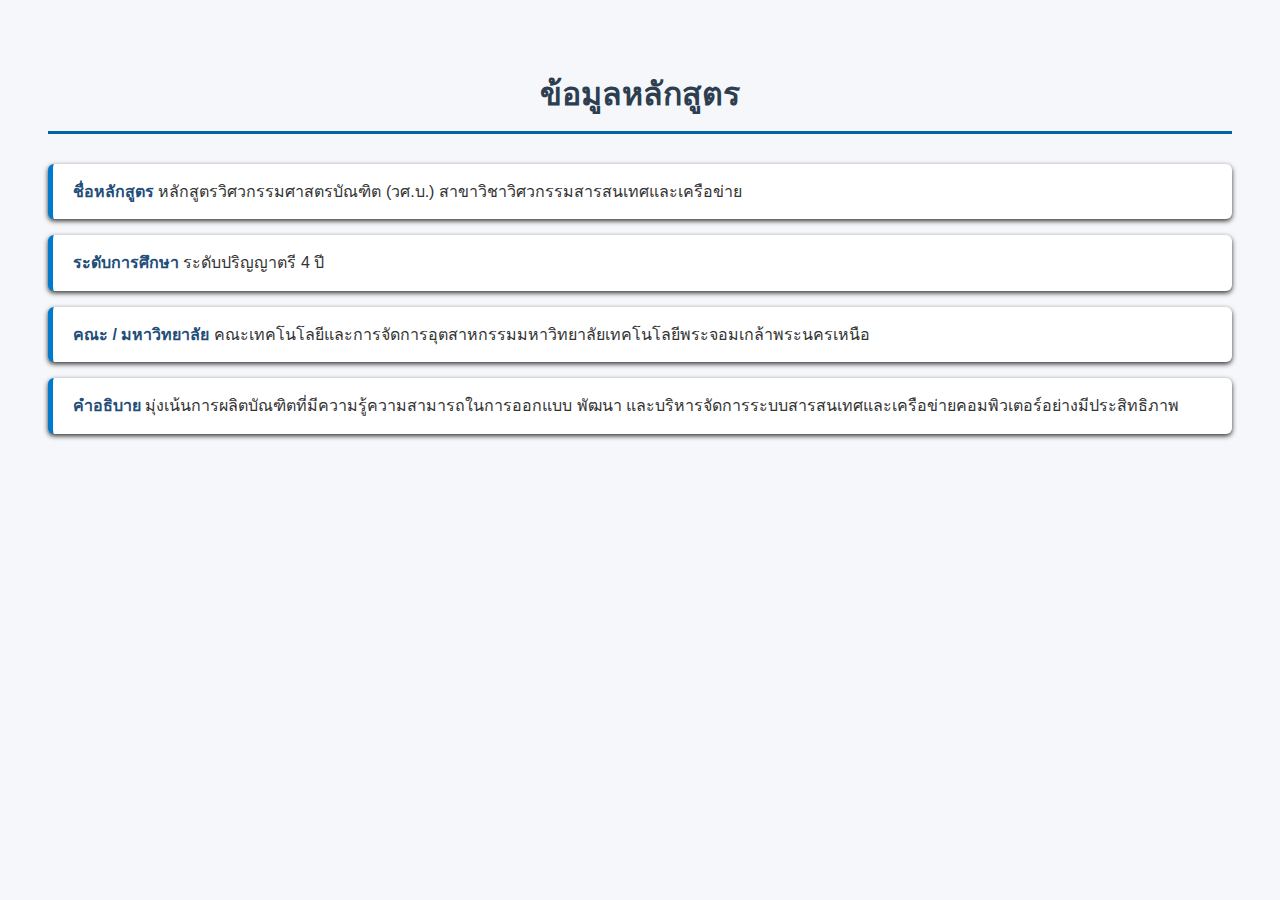
<file: project-folder/index.html>
<!DOCTYPE html>
<html lang="en">
<head>
    <meta charset="UTF-8">
    <meta name="viewport" content="width=device-width, initial-scale=1.0">
    <title>ข้อมูลหลักสูตร</title>
    <link rel="stylesheet" href="css/style.css">
</head>
<body>
    <h1>ข้อมูลหลักสูตร</h1>
    <p><strong>ชื่อหลักสูตร</strong> หลักสูตรวิศวกรรมศาสตรบัณฑิต (วศ.บ.) สาขาวิชาวิศวกรรมสารสนเทศและเครือข่าย</p>
    <p><strong>ระดับการศึกษา</strong> ระดับปริญญาตรี 4 ปี</p>
    <p><strong>คณะ / มหาวิทยาลัย</strong> คณะเทคโนโลยีและการจัดการอุตสาหกรรมมหาวิทยาลัยเทคโนโลยีพระจอมเกล้าพระนครเหนือ</p>
    <p><strong>คำอธิบาย</strong> มุ่งเน้นการผลิตบัณฑิตที่มีความรู้ความสามารถในการออกแบบ พัฒนา และบริหารจัดการระบบสารสนเทศและเครือข่ายคอมพิวเตอร์อย่างมีประสิทธิภาพ</p>
</body>
</html>
</file>
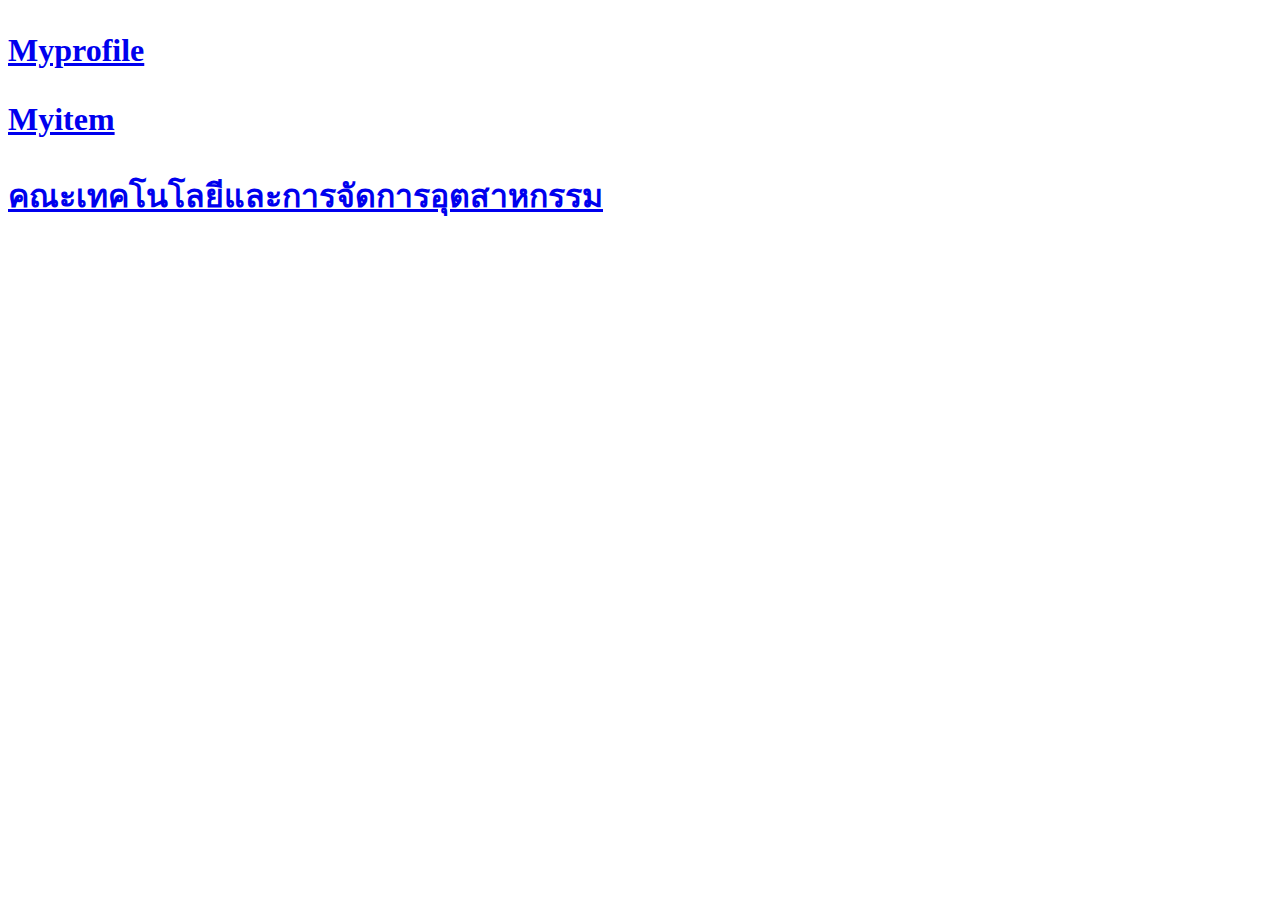
<file: mycontact.html>
<!DOCTYPE html>
<html lang="th">
<head>
    <meta charset="UTF-8">
    <meta name="viewport" content="width=device-width, initial-scale=1.0">
    <title>HW3 : Link Webpage with HTML</title>
</head>
<body>
    <h1> <!-- <h>หัวข้อ-->  <!-- <p>ย่อหน้า -->
        <p><a href="myprofile.html">Myprofile</a></p>   <!-- <a href = เชื่อต่อกับเว็บไซร์> คำอธิบาย -->
        <p><a href="myitem.html">Myitem</a> </p>
        <p><a href="http://202.44.47.45/fitm/">คณะเทคโนโลยีและการจัดการอุตสาหกรรม</a> </p>
    </h1>
</body>
</html>
</file>
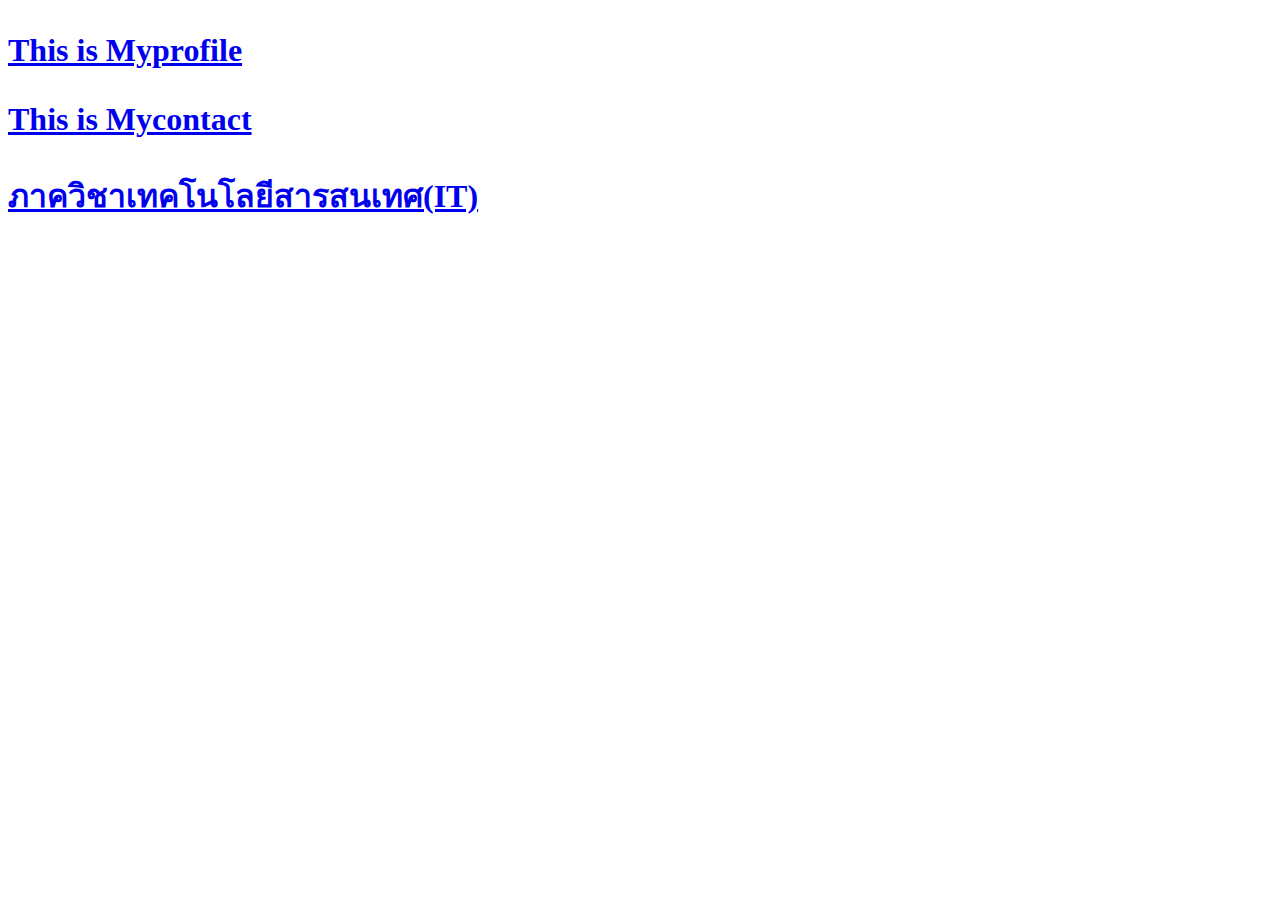
<file: myitem.html>
<!DOCTYPE html>
<html lang="th">
<head>
    <meta charset="UTF-8">
    <meta name="viewport" content="width=device-width, initial-scale=1.0">
    <title>HW3 : Link Webpage with HTML</title>
</head>
<body>
    <h1> <!-- <h>หัวข้อ-->  <!-- <p>ย่อหน้า -->
        <p><a href="myprofile.html">This is Myprofile</a></p>   <!-- <a href = เชื่อต่อกับเว็บไซร์> คำอธิบาย -->
        <p><a href="mycontact.html">This is Mycontact</a> </p>
        <p><a href="http://202.44.47.45/fitm/departments/IT" target="_blank">ภาควิชาเทคโนโลยีสารสนเทศ(IT)</a> </p> <!--target="_blank" ทำให้ลิงก์นี้เปิดในแท็บใหม่เมื่อคลิก-->
    </h1>
</body>
</html>
</file>
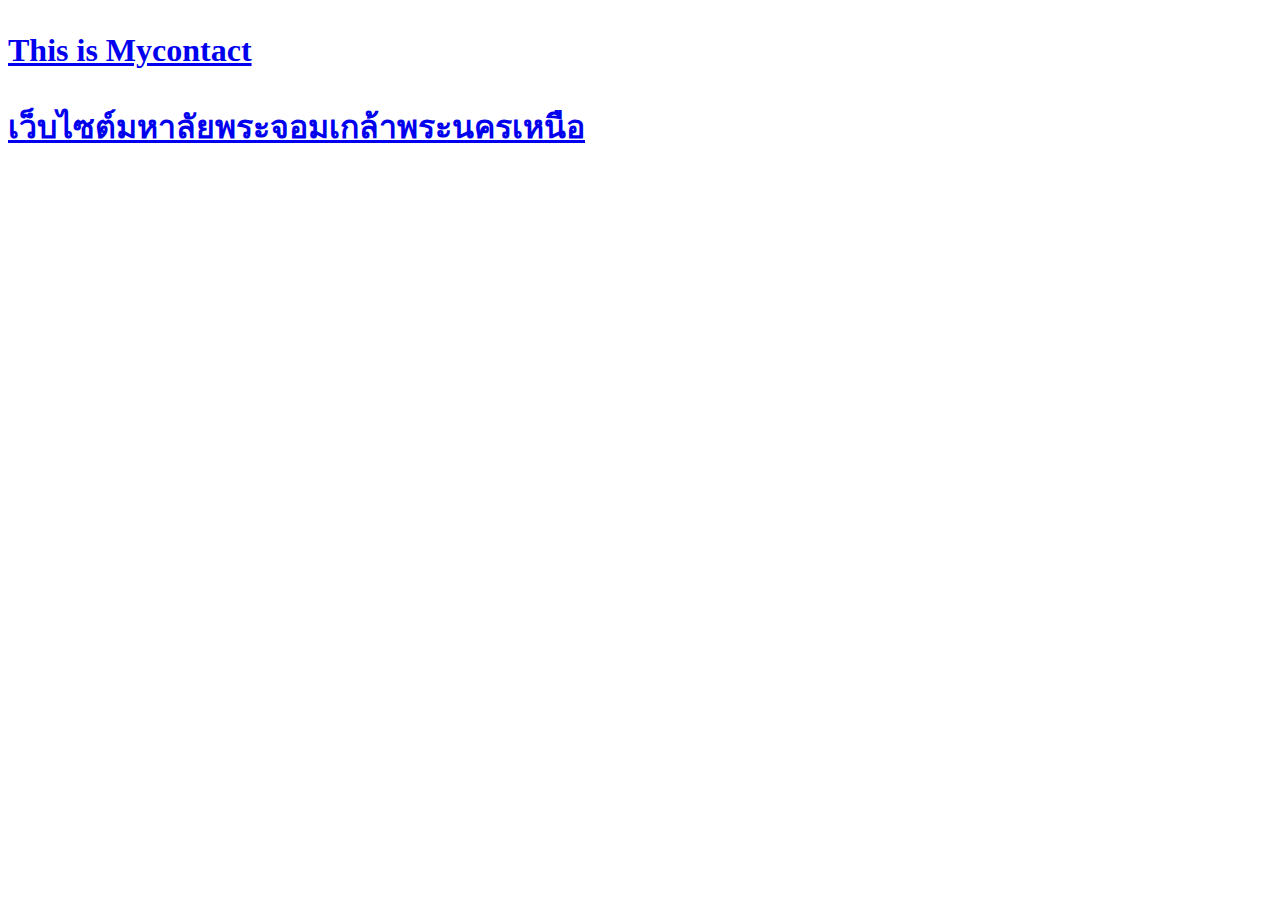
<file: myprofile.html>
<!DOCTYPE html>
<html lang="th">
<head>
    <meta charset="UTF-8">
    <meta name="viewport" content="width=device-width, initial-scale=1.0">
    <title>HW3 : Link Webpage with HTML</title>
</head>
<body>
    <h1> <!-- <h>หัวข้อ-->  <!-- <p>ย่อหน้า -->
        <p><a href="mycontact.html">This is Mycontact</a></p>   <!-- <a href = เชื่อต่อกับเว็บไซร์> คำอธิบาย -->
        <p><a href="https://www.kmutnb.ac.th/" target="_blank">เว็บไซต์มหาลัยพระจอมเกล้าพระนครเหนือ</a></p> <!--target="_blank" ทำให้ลิงก์นี้เปิดในแท็บใหม่เมื่อคลิก-->
    </h1>
</body>
</html>
</file>
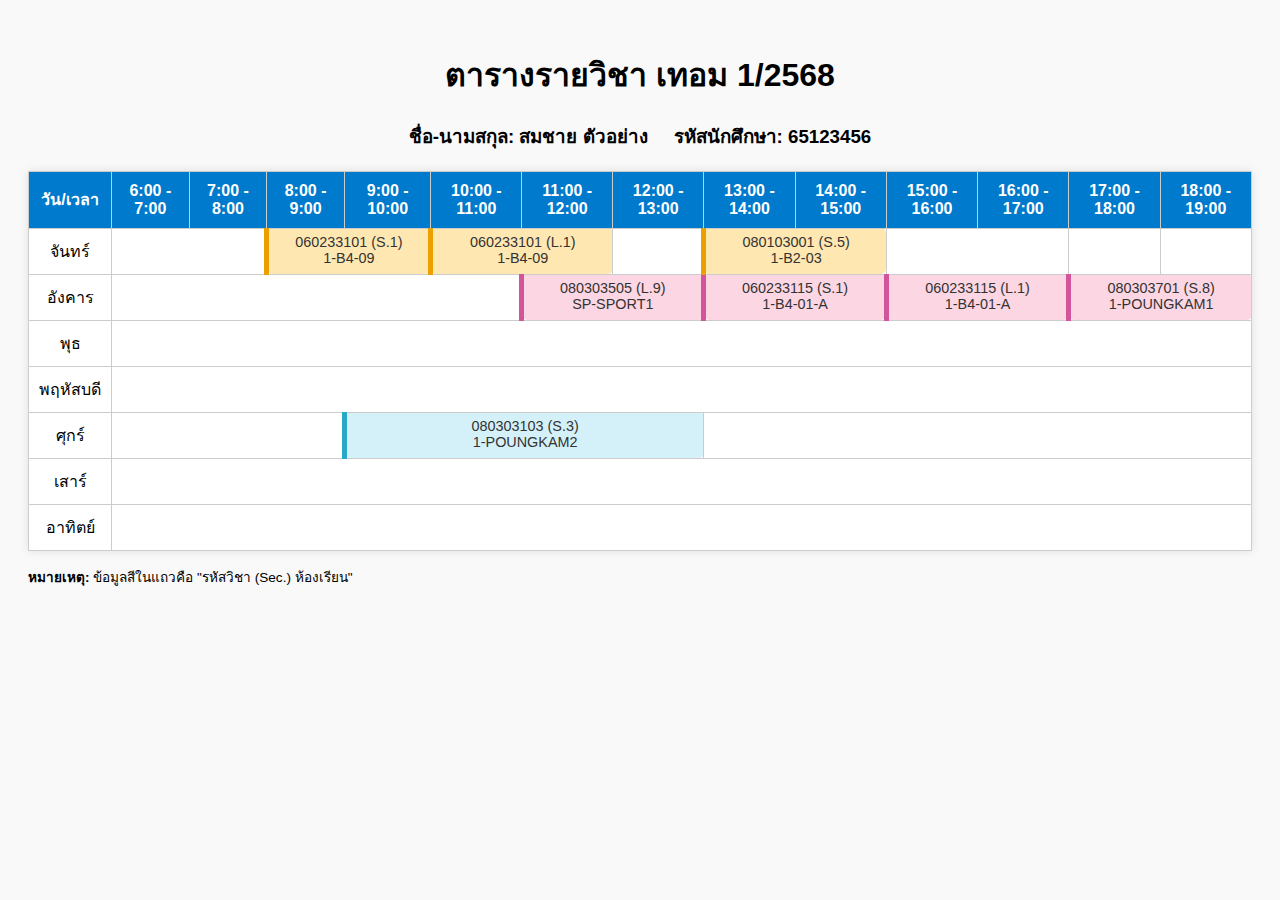
<file: ss.html>
<!DOCTYPE html>
<html lang="th">
<head>
  <meta charset="UTF-8">
  <title>ตารางรายวิชา เทอม 1/2568</title>
  <link rel="stylesheet" href="style.css">
</head>
<body>

  <h1>ตารางรายวิชา เทอม 1/2568</h1>
  <h3>ชื่อ-นามสกุล: สมชาย ตัวอย่าง &nbsp;&nbsp;&nbsp; รหัสนักศึกษา: 65123456</h3>

  <table>
    <tr>
      <th>วัน/เวลา</th>
      <th>6:00 - 7:00</th>
      <th>7:00 - 8:00</th>
      <th>8:00 - 9:00</th>
      <th>9:00 - 10:00</th>
      <th>10:00 - 11:00</th>
      <th>11:00 - 12:00</th>
      <th>12:00 - 13:00</th>
      <th>13:00 - 14:00</th>
      <th>14:00 - 15:00</th>
      <th>15:00 - 16:00</th>
      <th>16:00 - 17:00</th>
      <th>17:00 - 18:00</th>
      <th>18:00 - 19:00</th>
    </tr>
    <tr>
      <td>จันทร์</td>
      <td colspan="2"></td>
      <td colspan="2" class="orange course">
        060233101 (S.1)<br>1-B4-09
      </td>
      <td colspan="2" class="orange course">
        060233101 (L.1)<br>1-B4-09
      </td>
      <td></td>
      <td colspan="2" class="orange course">
        080103001 (S.5)<br>1-B2-03
      </td>
      <td colspan="2"></td>
      <td></td>
      <td></td>
    </tr>
    <tr>
      <td>อังคาร</td>
      <td colspan="5"></td>
      <td colspan="2" class="pink course">
        080303505 (L.9)<br>SP-SPORT1
      </td>
      <td colspan="2" class="pink course">
        060233115 (S.1)<br>1-B4-01-A
      </td>
      <td colspan="2" class="pink course">
        060233115 (L.1)<br>1-B4-01-A
      </td>
      <td colspan="2" class="pink course">
        080303701 (S.8)<br>1-POUNGKAM1
      </td>
    </tr>
    <tr>
      <td>พุธ</td>
      <td colspan="13"></td>
    </tr>
    <tr>
      <td>พฤหัสบดี</td>
      <td colspan="13"></td>
    </tr>
    <tr>
      <td>ศุกร์</td>
      <td colspan="3"></td>
      <td colspan="4" class="blue course">
        080303103 (S.3)<br>1-POUNGKAM2
      </td>
      <td colspan="6"></td>
    </tr>
    <tr>
      <td>เสาร์</td>
      <td colspan="13"></td>
    </tr>
    <tr>
      <td>อาทิตย์</td>
      <td colspan="13"></td>
    </tr>
  </table>

  <p class="note">
    <strong>หมายเหตุ:</strong> ข้อมูลสีในแถวคือ "รหัสวิชา (Sec.) ห้องเรียน"
  </p>

</body>
</html>
</file>
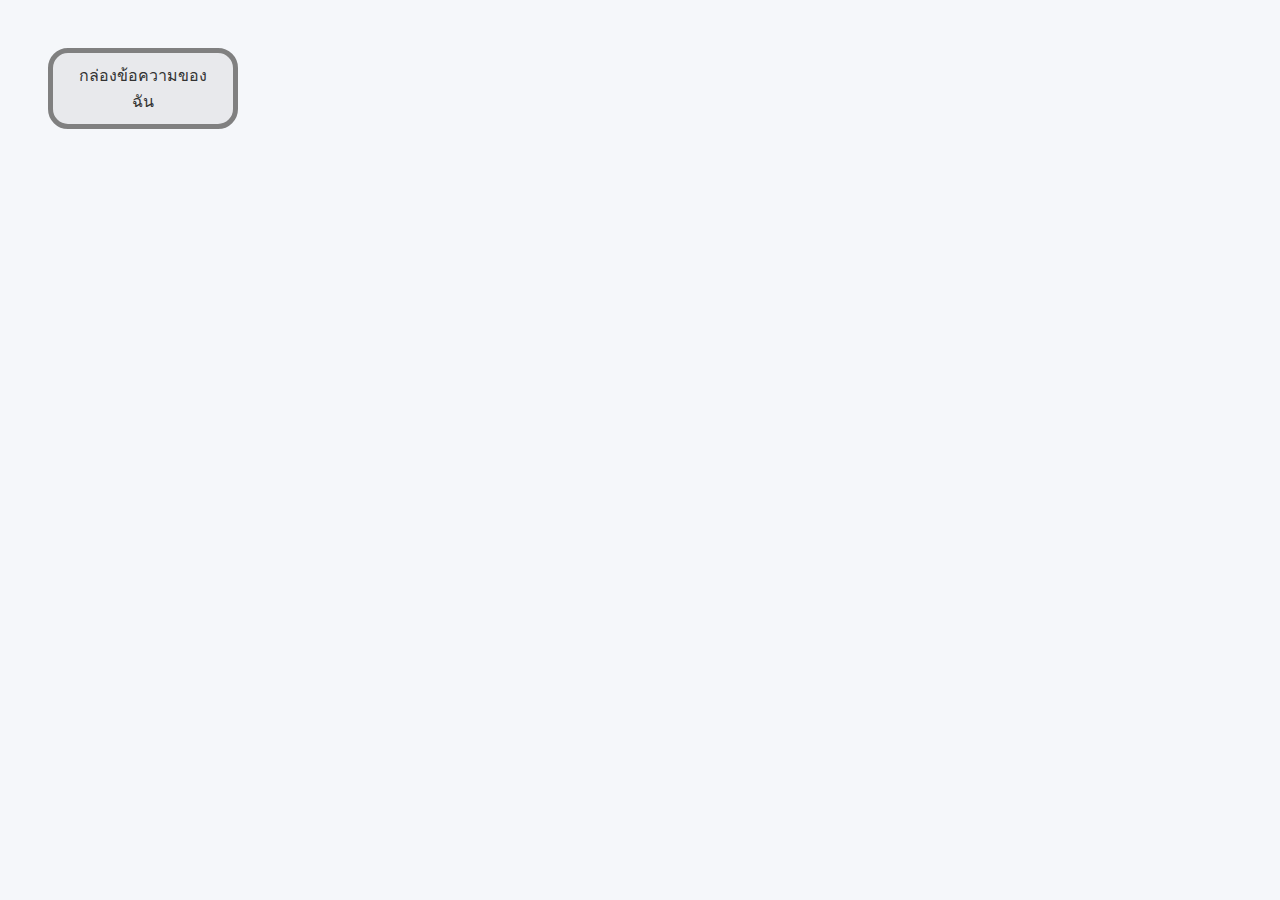
<file: project-folder/box.html>
<!DOCTYPE html>
<html lang="en">
<head>
    <meta charset="UTF-8">
    <meta name="viewport" content="width=device-width, initial-scale=1.0">
    <title>Document</title>
    <link rel="stylesheet" href="css/style.css">
</head>
<body>
    <div class="box">กล่องข้อความของฉัน</div>
</body>
</html>
</file>
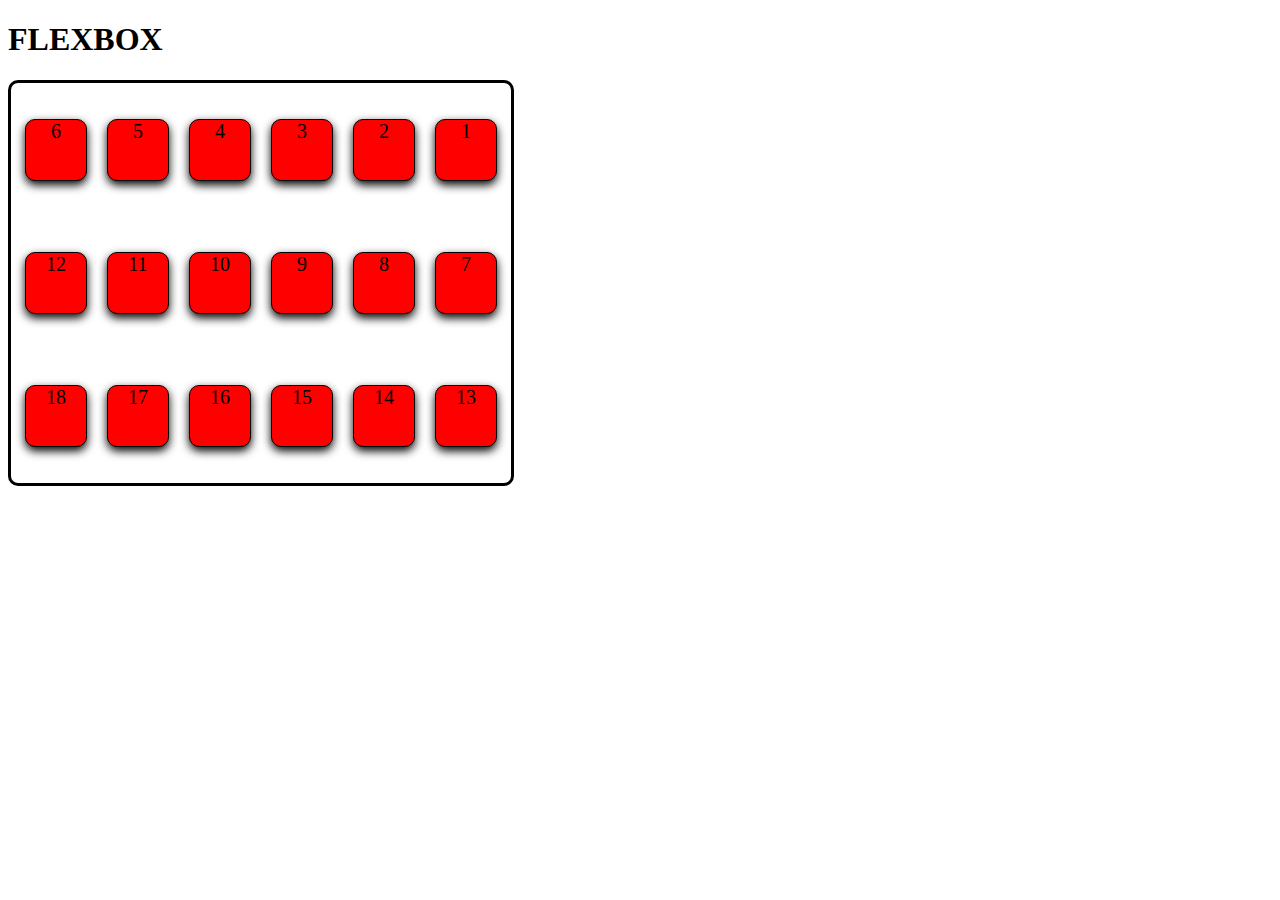
<file: project-folder/flex.html>
<!DOCTYPE html>
<html lang="en">
<head>
    <meta charset="UTF-8">
    <meta name="viewport" content="width=device-width, initial-scale=1.0">
    <title>Document</title>
    <link rel="stylesheet" href="css/flex.css">
</head>
<body>
    <h1>FLEXBOX</h1>
    <div class="container">
        <div class="item">1</div>
        <div class="item">2</div>
        <div class="item">3</div>
        <div class="item">4</div>
        <div class="item">5</div>
        <div class="item">6</div>
        <div class="item">7</div>
        <div class="item">8</div>
        <div class="item">9</div>
        <div class="item">10</div>
        <div class="item">11</div>
        <div class="item">12</div>
        <div class="item">13</div>
        <div class="item">14</div>
        <div class="item">15</div>
        <div class="item">16</div>
        <div class="item">17</div>
        <div class="item">18</div>
    </div>
</body>
</html>
</file>
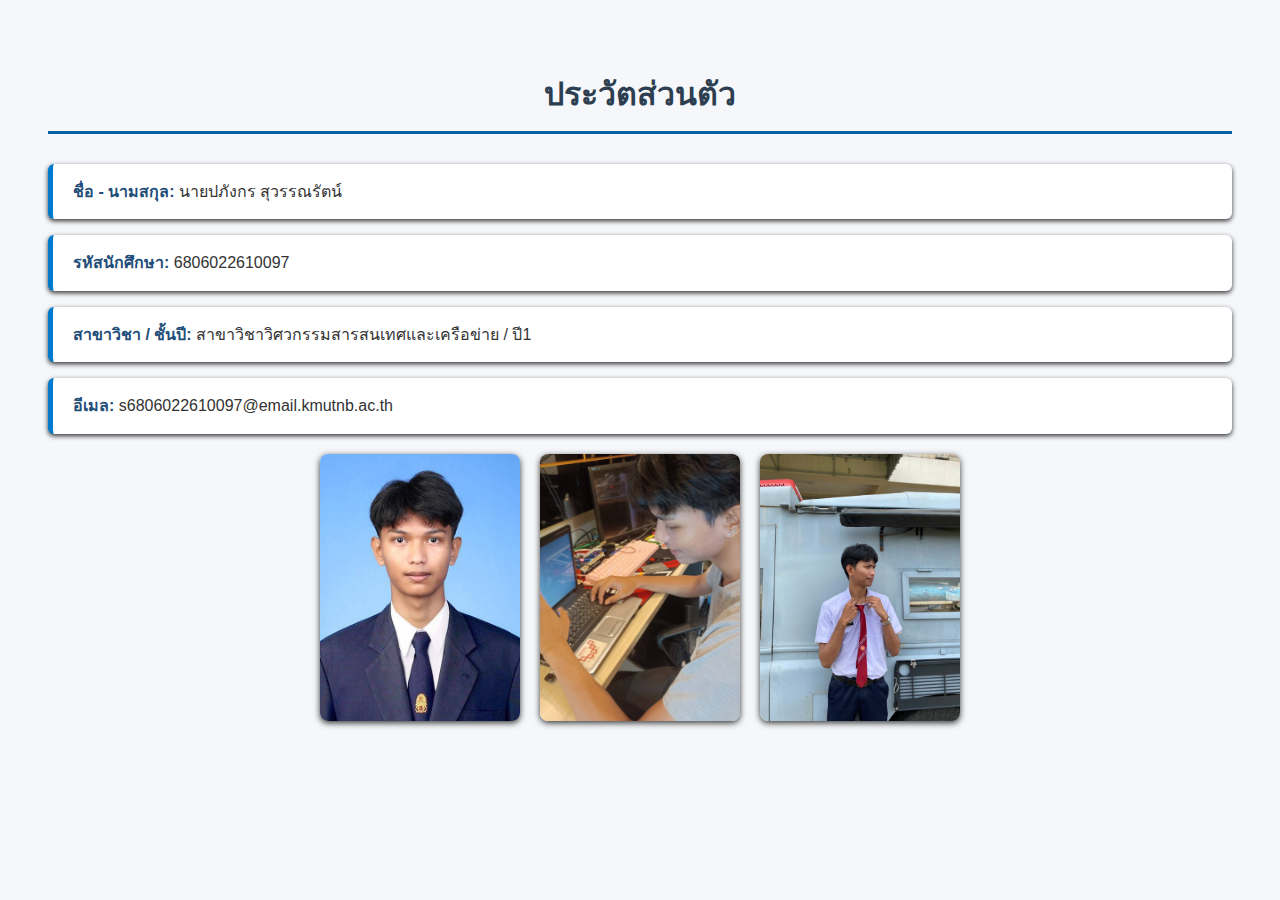
<file: project-folder/myprofile.html>
<!DOCTYPE html>
<html lang="en">
<head>
    <meta charset="UTF-8">
    <meta name="viewport" content="width=device-width, initial-scale=1.0">
    <title>ประวัตส่วนตัว</title>
    <link rel="stylesheet" href="css/style.css">
</head>
<body>
    <h1>ประวัตส่วนตัว</h1>
    <p><strong>ชื่อ - นามสกุล:</strong> นายปภังกร สุวรรณรัตน์</p>
    <p><strong>รหัสนักศึกษา:</strong> 6806022610097</p>
    <p><strong>สาขาวิชา / ชั้นปี:</strong> สาขาวิชาวิศวกรรมสารสนเทศและเครือข่าย / ปี1</p>
    <p><strong>อีเมล:</strong> s6806022610097@email.kmutnb.ac.th</p>
    <div class="gallery">
        <img src="images/1.jpg" alt="image1">
        <img src="images/2.jpg" alt="image2">
        <img src="images/3.jpg" alt="image3">
    </div>
</body>
</html>
</file>
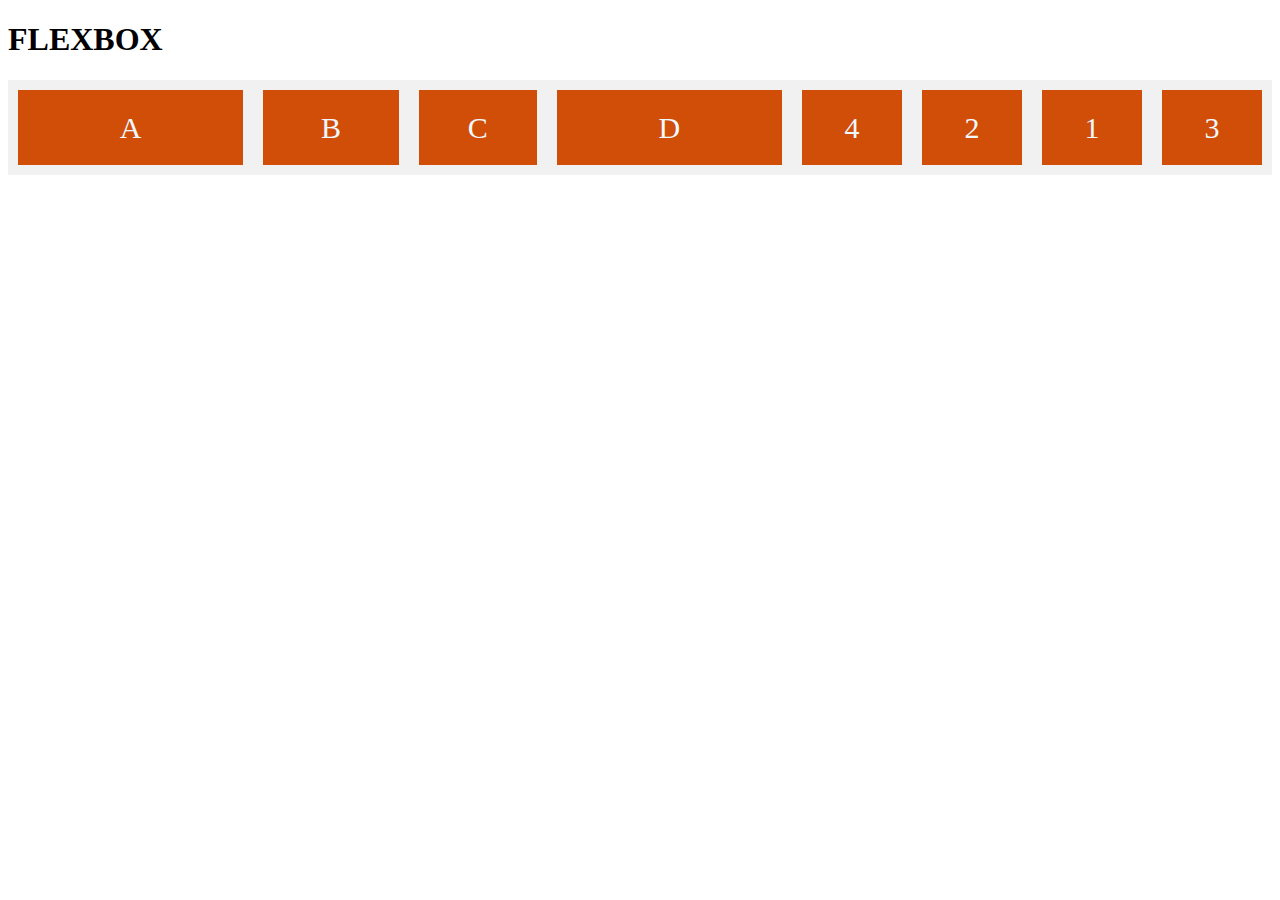
<file: project-folder/order.html>
<!DOCTYPE html>
<html lang="en">
<head>
    <meta charset="UTF-8">
    <meta name="viewport" content="width=device-width, initial-scale=1.0">
    <title>Document</title>
    <link rel="stylesheet" href="css/flex.css">
</head>
<body>
    <h1>FLEXBOX</h1>
    <div class="flex-container">
        <div style="order: 3">1</div>
        <div style="order: 2">2</div>
        <div style="order: 4">3</div>
        <div style="order: 1">4</div>
        <div style="flex-grow: 7">A</div>
        <div style="flex-grow: 2">B</div>
        <div style="flex-grow: 1">C</div>
        <div style="flex-grow: 7">D</div>
    </div>
</body>
</html>
</file>
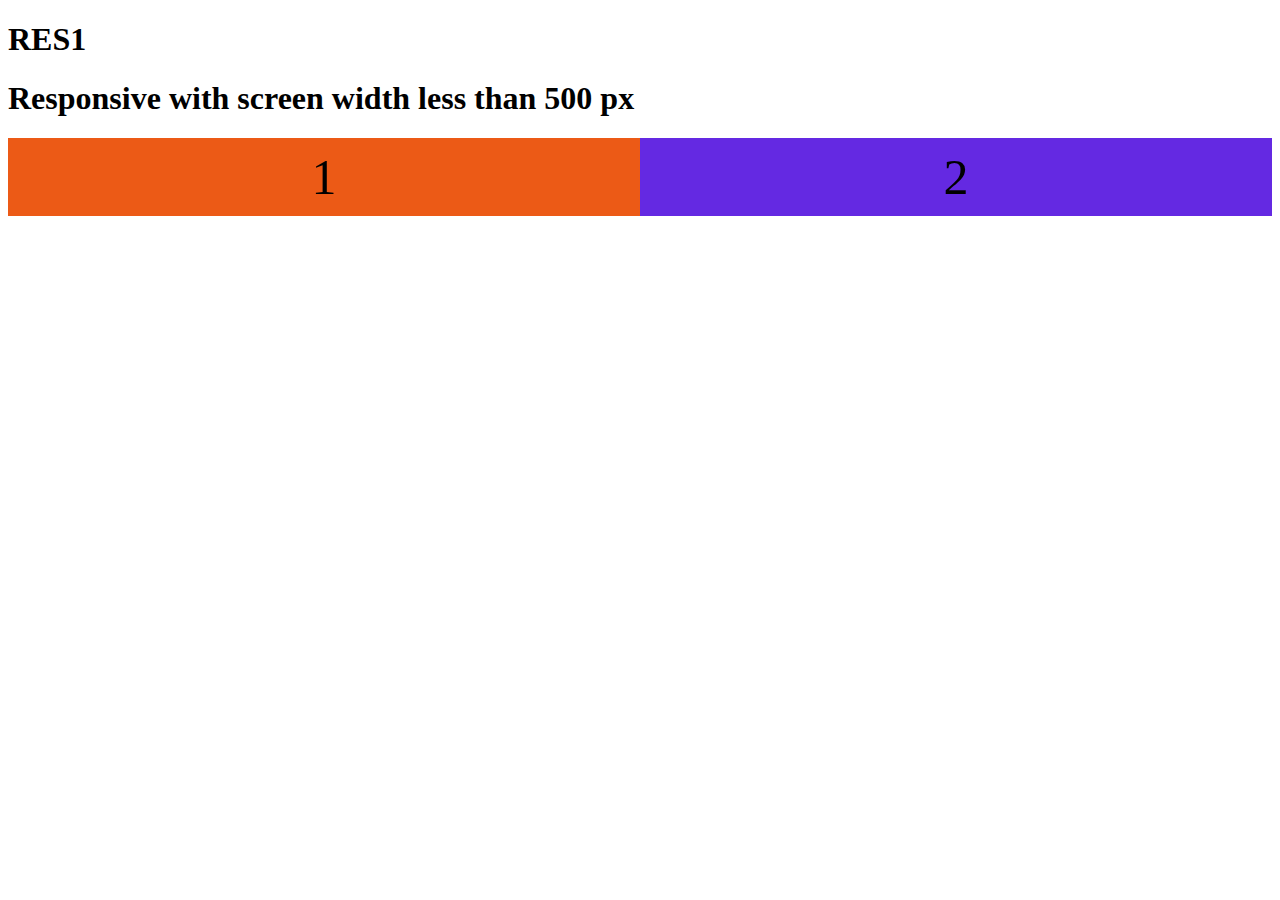
<file: project-folder/Res1.html>
<!DOCTYPE html>
<html lang="en">
<head>
    <meta charset="UTF-8">
    <meta name="viewport" content="width=device-width, initial-scale=1.0">
    <title>Document</title>
    <link rel="stylesheet" href="css/res1.css">
</head>
<body>
    <h1>RES1</h1>
    <h1>Responsive with screen width less than 500 px </h1>
    <div class="flex-container">
        <div class="flex-item-left">1</div>
        <div class="flex-item-right">2</div>
</div>
</body>
</html>
</file>
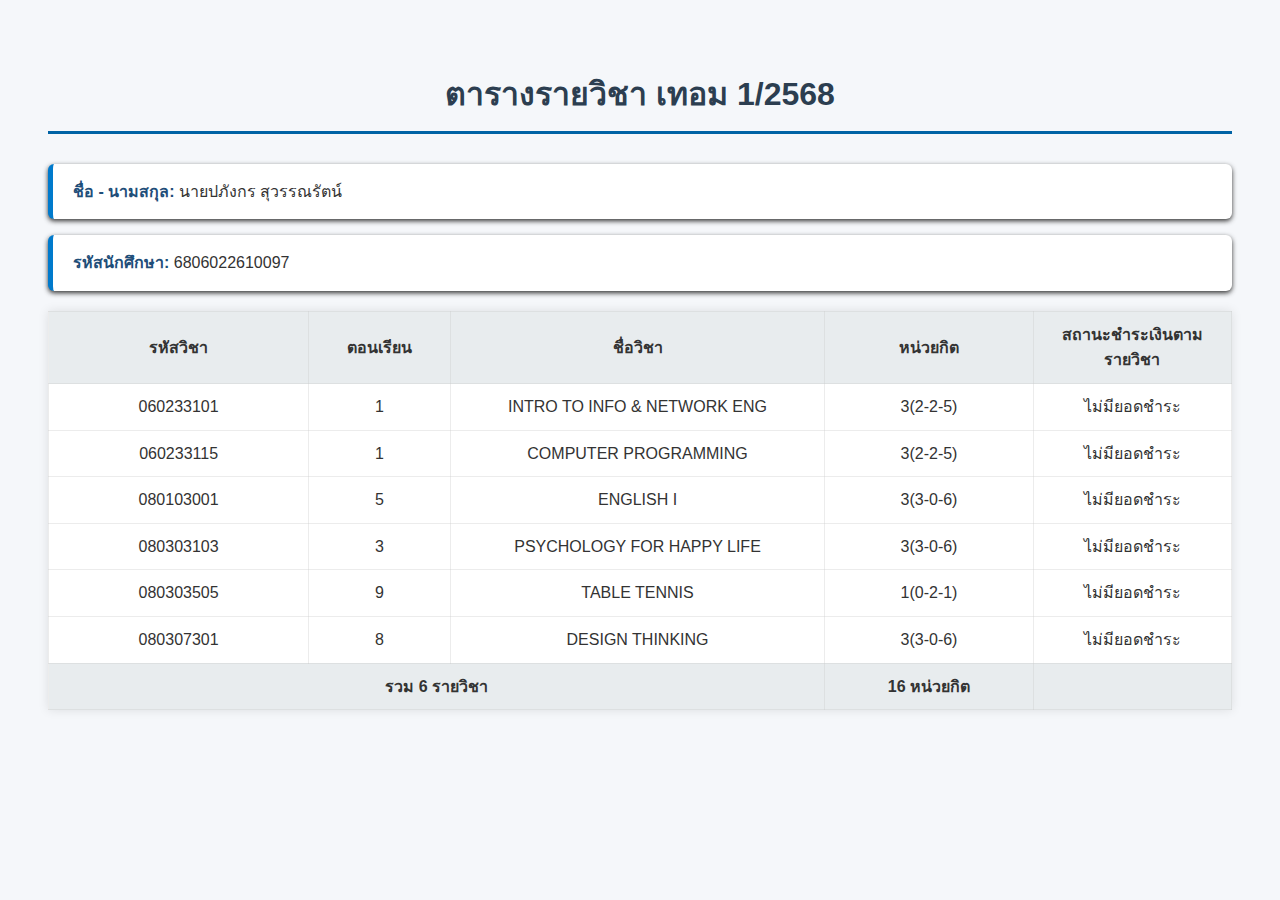
<file: project-folder/subject.html>
<!DOCTYPE html>
<html lang="en">
<head>
    <meta charset="UTF-8">
    <meta name="viewport" content="width=device-width, initial-scale=1.0">
    <title>ตารางรายวิชา</title>
    <link rel="stylesheet" href="css/style.css">
</head>
<body>
    <h1>ตารางรายวิชา เทอม 1/2568</h1>
    <p><strong>ชื่อ - นามสกุล:</strong> นายปภังกร สุวรรณรัตน์</p>
    <p><strong>รหัสนักศึกษา:</strong> 6806022610097</p>

    <table>
        <tr>
            <th>รหัสวิชา</th>
            <th>ตอนเรียน</th>
            <th>ชื่อวิชา</th>
            <th>หน่วยกิต</th>
            <th>สถานะชำระเงินตามรายวิชา</th>
        </tr>
            <tr>
            <td>060233101</td>
            <td>1</td>
            <td>INTRO TO INFO & NETWORK ENG</td>
            <td>3(2-2-5)</td>
            <td>ไม่มียอดชำระ</td>
        </tr>
        <tr>
            <td>060233115</td>
            <td>1</td>
            <td>COMPUTER PROGRAMMING</td>
            <td>3(2-2-5)</td>
            <td>ไม่มียอดชำระ</td>
        </tr>
        <tr>
            <td>080103001</td>
            <td>5</td>
            <td>ENGLISH I</td>
            <td>3(3-0-6)</td>
            <td>ไม่มียอดชำระ</td>
        </tr>
        <tr>
            <td>080303103</td>
            <td>3</td>
            <td>PSYCHOLOGY FOR HAPPY LIFE</td>
            <td>3(3-0-6)</td>
            <td>ไม่มียอดชำระ</td>
        </tr>
        <tr>
            <td>080303505</td>
            <td>9</td>
            <td>TABLE TENNIS</td>
            <td>1(0-2-1)</td>
            <td>ไม่มียอดชำระ</td>
        </tr>
        <tr>
            <td>080307301</td>
            <td>8</td>
            <td>DESIGN THINKING</td>
            <td>3(3-0-6)</td>
            <td>ไม่มียอดชำระ</td>
        </tr>
        <tr>
            <th colspan="3">รวม 6 รายวิชา</th>
            <th colspan="1">16 หน่วยกิต</th>
            <th></th>
        </tr>
    </table>
</body>
</html>
</file>
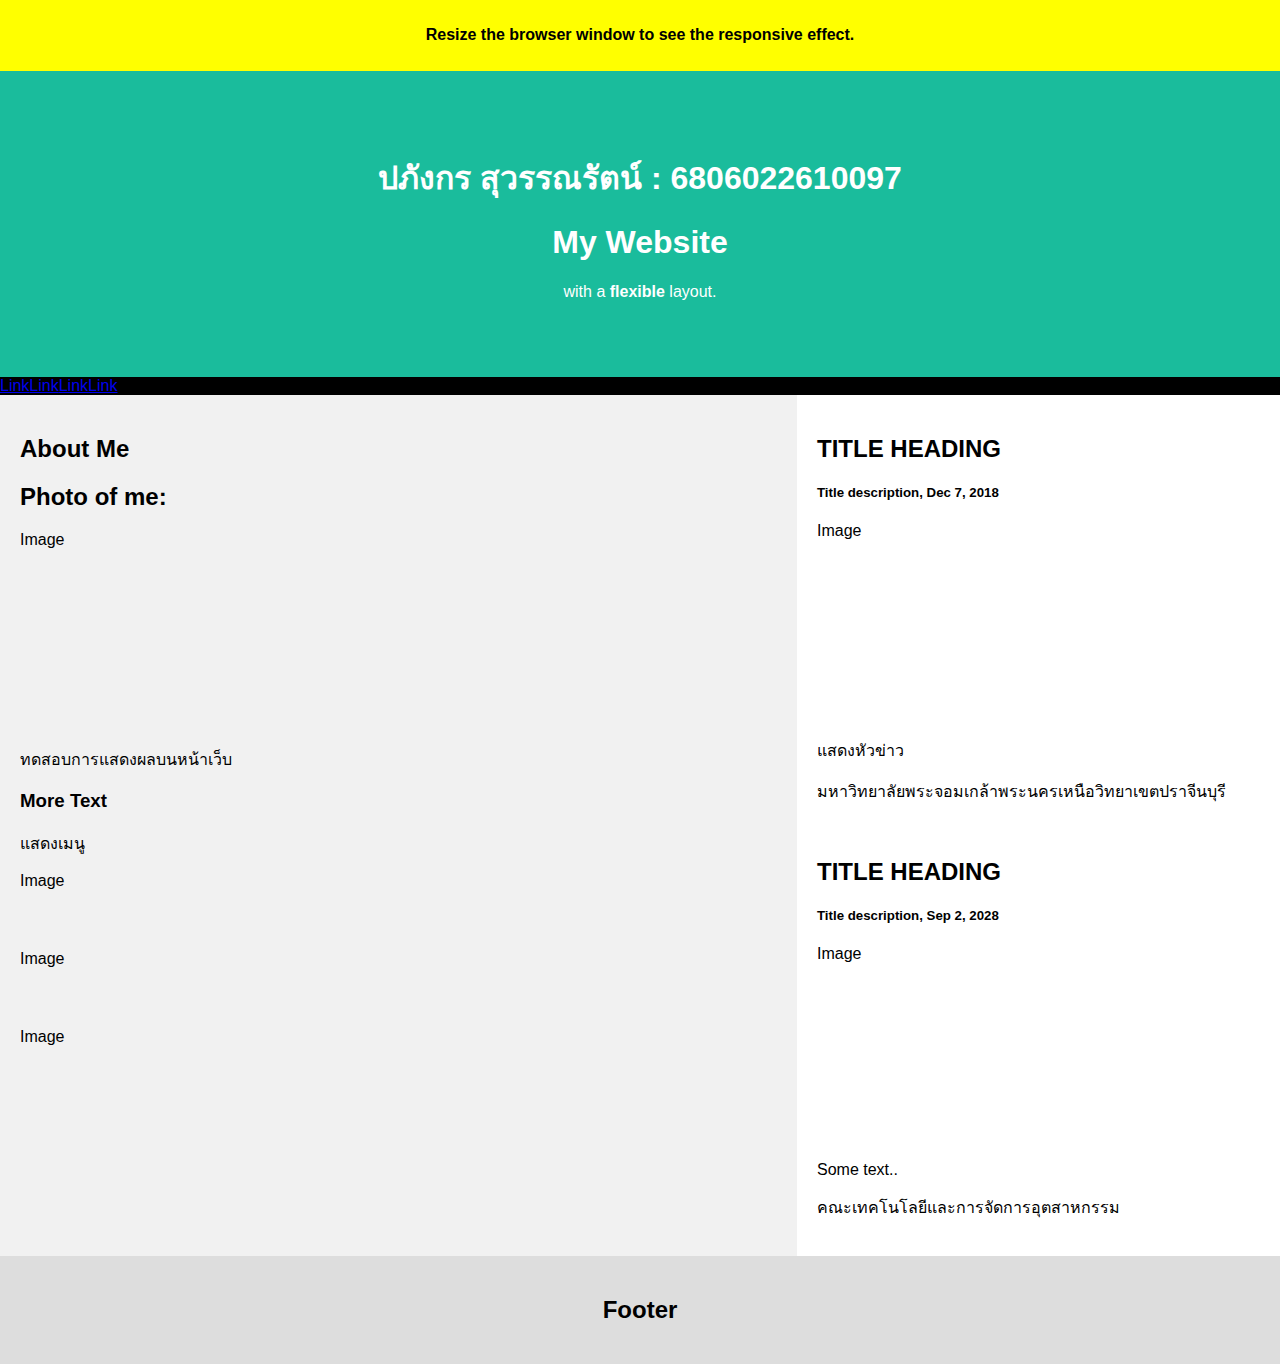
<file: project-folder/test-res-web.html>
<!DOCTYPE html>
<html lang="en">
<head>
    <meta charset="UTF-8">
    <meta name="viewport" content="width=device-width, initial-scale=1.0">
    <title>Page Title</title>
    <link rel="stylesheet" href="css/res.css">
</head>
<body>
    <div style="background: yellow;padding: 5px;">
        <h4 style="text-align: center;">
            Resize the browser window to see the responsive effect.
        </h4>
    </div>

    <div class="header">
        <h1>ปภังกร สุวรรณรัตน์ : 6806022610097</h1>
        <h1>My Website</h1> 
        <p>with a <b>flexible</b> layout.</p>
    </div>

    <div class="navbar">
        <a href="#">Link</a>
        <a href="#">Link</a>
        <a href="#">Link</a>
        <a href="#">Link</a>
    </div>

    <div class="row">
        <div class="side">
            <h2>About Me</h2>
            <h2>Photo of me:</h2>
            <div class="fakeimg" style="height: 200px;">Image</div>
            <p> ทดสอบการแสดงผลบนหน้าเว็บ</p>
            <h3>More Text</h3>
            <p>แสดงเมนู</p>
            <div class="fakeimg" style="height: 60px;">Image</div><br>
            <div class="fakeimg" style="height: 60px;">Image</div><br>
            <div class="fakeimg" style="height: 60px;">Image</div>
    </div>

    <div class="main">
        <h2>TITLE HEADING</h2>
        <h5>Title description, Dec 7, 2018 </h5>
        <div class="fakeimg" style="height: 200px;">Image</div>
        <p>แสดงหัวข่าว</p>
        <p>มหาวิทยาลัยพระจอมเกล้าพระนครเหนือวิทยาเขตปราจีนบุรี</p>
        <br>
        <h2>TITLE HEADING</h2>
        <h5>Title description, Sep 2, 2028</h5>
        <div class="fakeimg" style="height: 200px;">Image</div>
        <p>Some text..</p>
        <p>คณะเทคโนโลยีและการจัดการอุตสาหกรรม</p>
        </div>
    </div>

    <div class="footer">
        <h2>Footer</h2>
    </div>
</body>
</html>
</file>
<file: project-folder/css/style.css>
body{
  font-family: 'Segoe UI', Tahoma, Geneva, Verdana, sans-serif;
  background-color: #f5f7fa;
  color: #333;
  padding: 40px; /* ระยะห่างรอบขอบของหน้าทั้งหมด */
  line-height: 1.6; /* ความสูงของบรรทัด */
}
h1{
  text-align: center;
  color: #2c3e50;
  margin-bottom: 30px; /* ระยะห่างด้านล่างของหัวข้อ */
  font-size: 2em; /* ขนาดฟอนต์ใหญ่เป็น 2 เท่า*/
  border-bottom: 3px solid #0063a5 ; /* เส้นใต้หัวข้อ หนา 3px */
  padding-bottom: 10px; /* เว้นช่องว่างระหว่างข้อความกับเส้นใต้ */
}
p{
  background-color: #fff;
  padding: 15px 20px; /* ระยะห่างภายในกล่อง (15px บน-ล่าง, 20px ซ้าย-ขวา) */
  margin-bottom: 15px; /* ระยะห่างระหว่างย่อหน้า */
  border-left: 5px solid #007ACC; /* เส้นขอบซ้าย*/
  box-shadow:0 2px 5px; /* เงาด้านล่าง */
  border-radius: 6px; /* มุมกล่องมน 6px */
}
p strong{
  display: inline;
  width: 200px;
  color:#1f4e79
}
.gallery {
  display: flex; /* จัดรูปภาพให้อยู่ในแถวเดียว (แนวนอน) */
  justify-content: center;
  gap: 20px; /* ระยะห่างระหว่างแต่ละรูป */
  margin-top: 20px;/* เว้นระยะด้านบน */
  flex-wrap: wrap; /* ถ้าหน้าจอเล็กให้ขึ้นบรรทัดใหม่อัตโนมัติ */
}
.gallery img {
  width: 200px;
  object-fit: cover; /* ปรับภาพให้เต็มกรอบ โดยไม่ยืด */
  border-radius: 8px; /* มุมรูปภาพโค้งมน */
  box-shadow: 0 2px 6px ; /* เงาอ่อนรอบภาพ*/
}
table{
  width: 100%;
  border-collapse: collapse;   /* รวมเส้นขอบไม่ให้ซ้อนกัน */
  margin-top: 20px; /* เว้นระยะด้านบนของตาราง */
  background: white;
  box-shadow: 0 0 10px rgba(0, 0, 0, 0.103)
}
th, td{
  width: 25px;  /* กำหนดความกว้างของแต่ละเซลล์ */
  height: 20px; /* กำหนดความสูงของแต่ละเซลล์ */
  border: 1px solid #cccccc5d; /* เส้นขอบ */
  text-align: center;
  padding: 10px; /* เพิ่มระยะห่างในเซลล์ */
}
th {
  background-color: #b0bec54b;
}

.box{
  border: 5px solid gray;
  padding: 10px 20px;
  background: rgba(75, 73, 73, 0.075);
  width: 140px;
  border-radius: 20px;
  text-align: center;
}
</file>
<file: style.css>
body {
  font-family: 'Segoe UI', sans-serif;
  background: #f9f9f9;
  padding: 20px;
}

h1, h3 {
  text-align: center;
}

table {
  width: 100%;
  border-collapse: collapse;
  margin-top: 20px;
  background: white;
  box-shadow: 0 0 10px rgba(0,0,0,0.1);
}

th, td {
  border: 1px solid #ccc;
  text-align: center;
  padding: 10px;
}

th {
  background-color: #007ACC;
  color: white;
}

td {
  min-height: 60px;
  vertical-align: top;
}

.course {
  margin: 5px 0;
  padding: 5px;
  border-radius: 5px;
  font-size: 0.9em;
  color: #333;
}

.orange {
  background-color: #FFE7B2;
  border-left: 5px solid #EBA000;
}

.pink {
  background-color: #FCD6E2;
  border-left: 5px solid #D2559B;
}

.blue {
  background-color: #D4F1F9;
  border-left: 5px solid #28A8C6;
}

.note {
  font-size: 0.85em;
  margin-top: 15px;
}
</file>
<file: project-folder/css/flex.css>
.container{
    display: flex;
    flex-wrap: wrap;
    flex-direction: row-reverse;
    justify-content: center;
    align-items: center;
    width: 500px;
    height: 400px;
    border: 3px solid black;
    border-radius: 10px;
}
.item{
    width: 60px;
    height: 60px;
    background-color: rgb(255, 0, 0);
    border: 1px solid black;
    margin: 10px;
    font-size: 20px;
    text-align: center;
    border-radius: 10px;
    box-shadow: 0 4px 10px ;

}
.flex-container{
    display: flex;
    align-items: stretch;
    background-color: #f1f1f1;
    justify-content: center;
    align-items: center;
}
.flex-container>div{
    background-color: rgb(209, 78, 8);
    color: aliceblue;
    width: 100px;
    margin: 10px;
    text-align: center;
    line-height: 75px;
    font-size: 30px;

}
</file>
<file: project-folder/css/res1.css>
*{
    box-sizing: border-box;
}
.flex-container{
    display: flex;
    flex-direction: row;
    font-size: 50px;
    text-align: center;
}
.flex-item-left{
    background-color: #ec5a16;
    padding: 10px;
    flex: 50%;
}
.flex-item-right{
    background-color: #6429e2;
    padding: 10px;
    flex: 50%;
}

@media(max-width:500px){
    .flex-container{
        flex-direction: column;
    }
}
</file>
<file: project-folder/css/res.css>
*{
    box-sizing: border-box;
}

body{
    font-family: Arial, Helvetica, sans-serif;
    margin: 0;
}

.header{
    padding: 60px;
    text-align: center;
    background: #1abc9c;
    color: white;
}

.navbar{
    display: flex;
    background-color: black;
}

.header a{
    color: white;
    padding: 14px 20px;
    text-decoration: none;
    text-align: center;
}

.navbar a:hover{
    background-color: #ddd;
    color: black;
}

.row{
    display: flex;
    flex-wrap: wrap;
}

.side{
    flex: 30%;
    background-color: #f1f1f1;
    padding: 20px;
}

.main{
    flex: 70px;
    background-color: white;
    padding: 20px;
}

.footer{
    padding: 20px;
    text-align: center;
    background: #ddd;
}

@media screen and (max-width: 700px) {
    .row, .navbar{
        flex-direction: column;
    }
    
}
</file>
